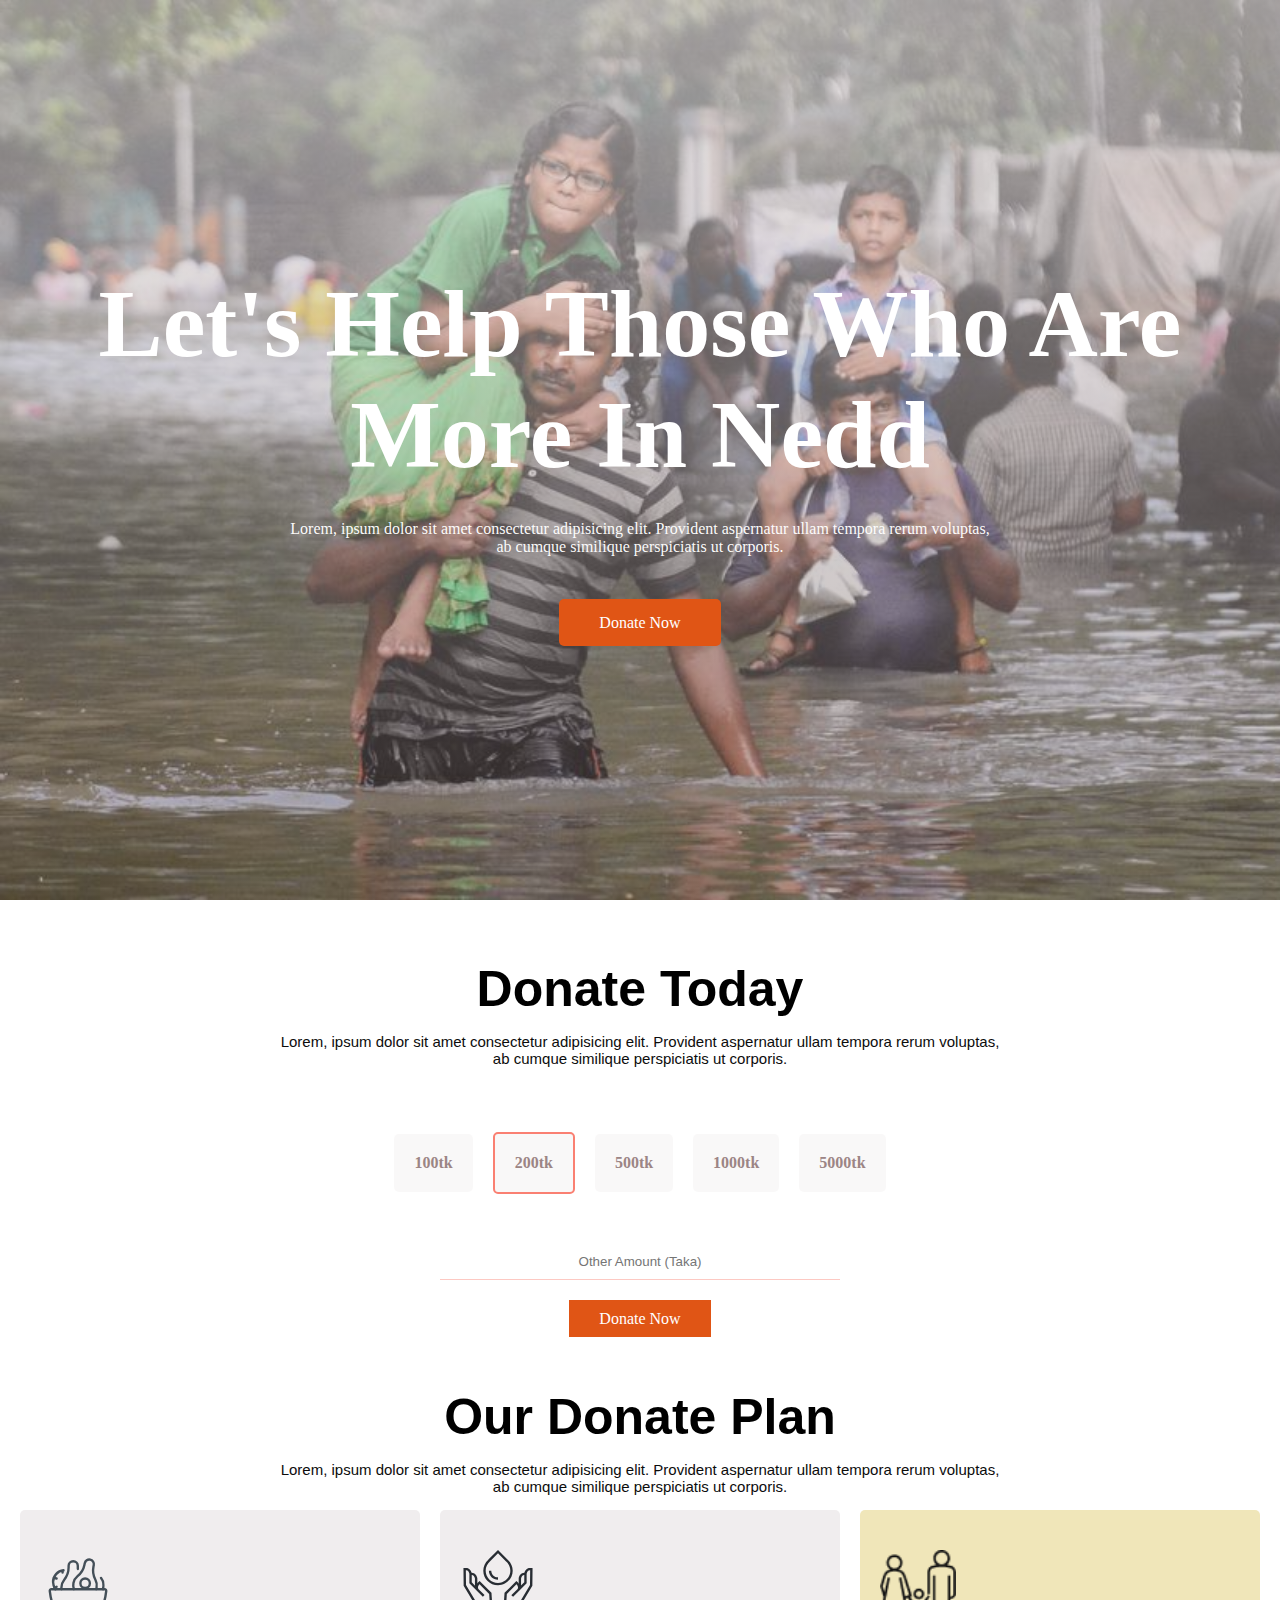
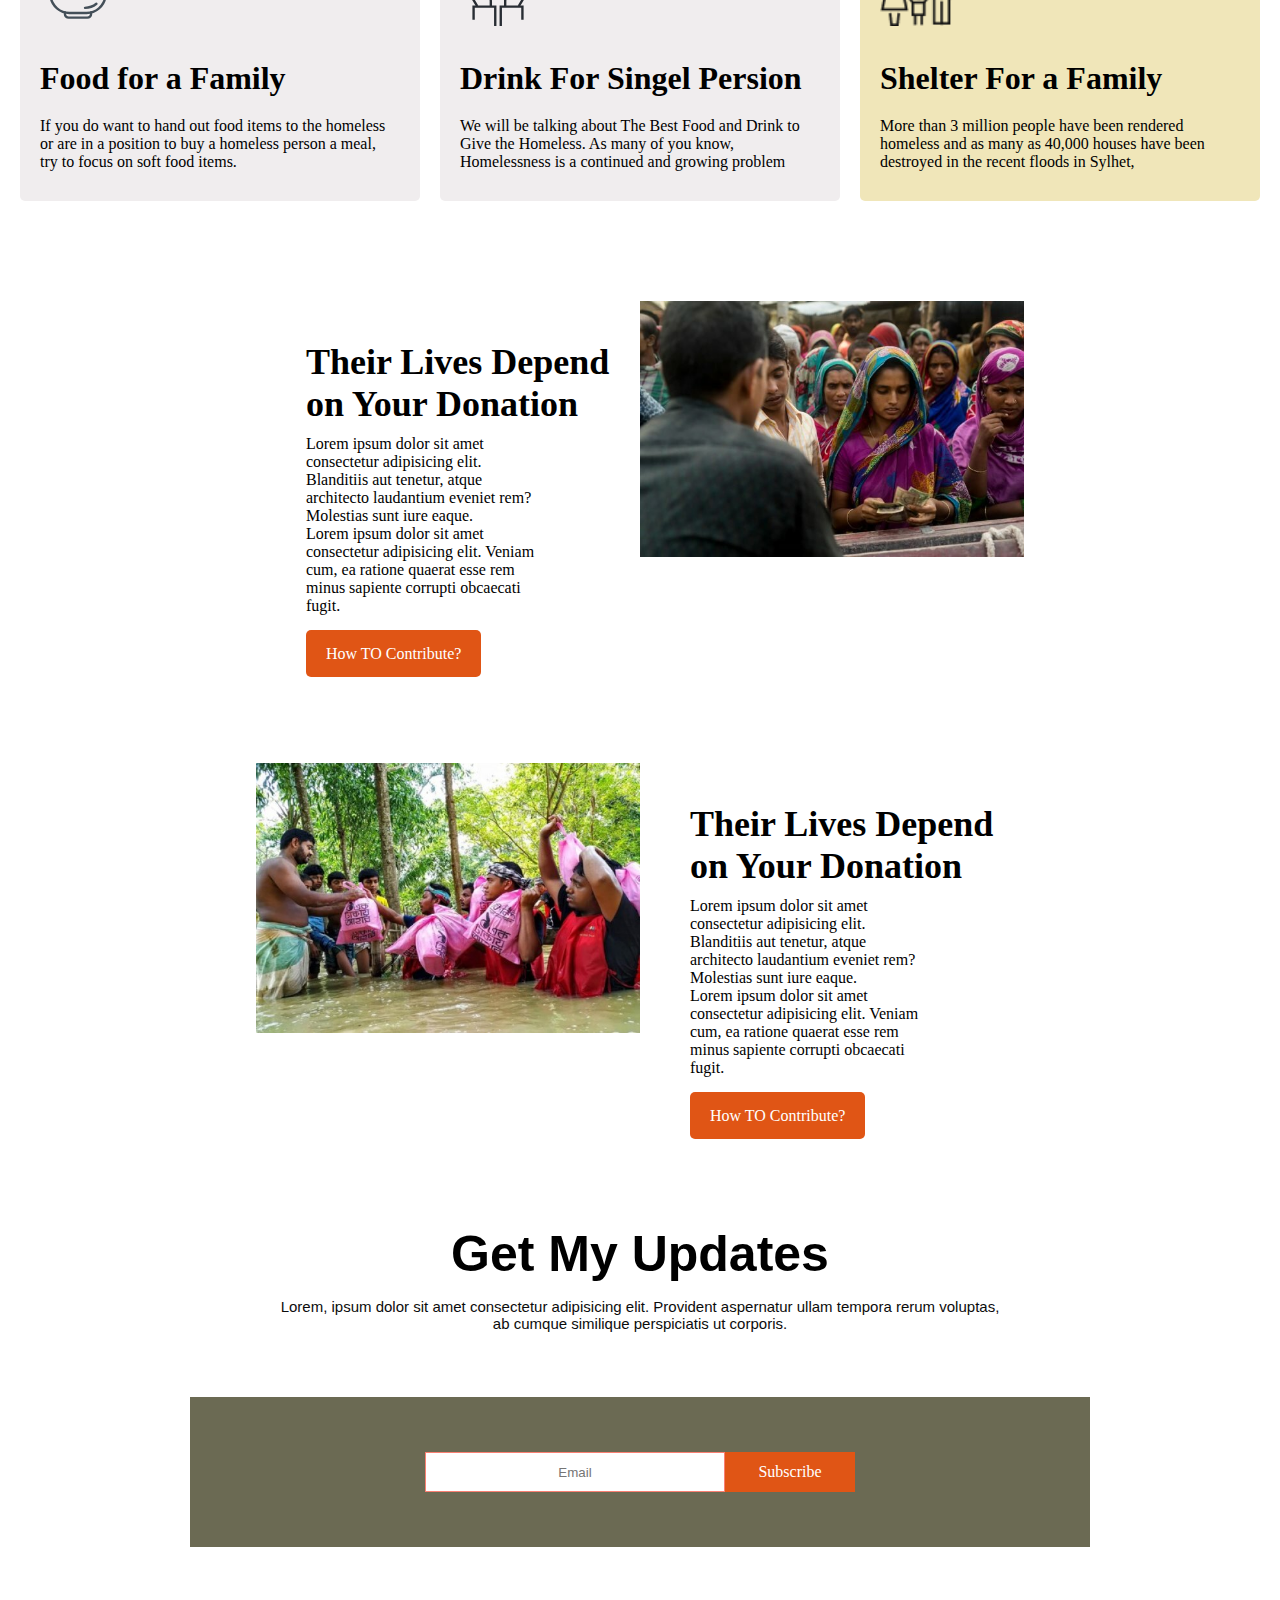
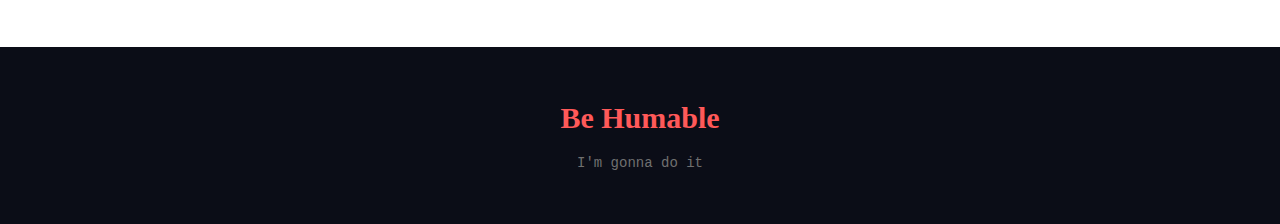
<file: index.html>
<!DOCTYPE html>
<html lang="en">
  <head>
    <meta charset="UTF-8" />
    <meta http-equiv="X-UA-Compatible" content="IE=edge" />
    <meta name="viewport" content="width=device-width, initial-scale=1.0" />
    <title>Document</title>
    <link rel="stylesheet" href="style.css" />
  </head>
  <body>
    <section class="header-full">
      <div class="text-aligne-center">
        <h1>
          Let's Help Those Who Are <br />
          More In Nedd
        </h1>
        <p>
          Lorem, ipsum dolor sit amet consectetur adipisicing elit. Provident
          aspernatur ullam tempora rerum voluptas, <br />
          ab cumque similique perspiciatis ut corporis.
        </p>
        <br />
        <a href="one-button">Donate Now</a>
      </div>
    </section>
    <!-- single section and donet section start  -->
    <!-- single section and donet section start  -->
    <!-- single section and donet section start  -->
    <!-- hksdasfl  -->
    <section class="donete-secton">
      <div class="donete-secton-container">
        <div class="donate-writing-h1">
          <h1>Donate Today</h1>
        </div>
        <div class="donate-writing-p">
          <p>
            Lorem, ipsum dolor sit amet consectetur adipisicing elit. Provident
            aspernatur ullam tempora rerum voluptas, <br />
            ab cumque similique perspiciatis ut corporis.
          </p>
        </div>
      </div>

      <div class="donnet-container">
        <div class="donate-amount-content">
          <div class="single-amount">
            <h4>100tk</h4>
          </div>
          <div class="single-amount single-amount-defolt">
            <h4>200tk</h4>
          </div>
          <div class="single-amount">
            <h4>500tk</h4>
          </div>
          <div class="single-amount">
            <h4>1000tk</h4>
          </div>
          <div class="single-amount">
            <h4>5000tk</h4>
          </div>
        </div>
      </div>
      <div class="single-element-input-box">
        <input
          class="single-elemetn-input-item"
          type="text"
          placeholder="Other Amount (Taka)"
        />
        <br />
        <a href="">Donate Now</a>
      </div>
    </section>

    <!-- singlae section and donete section end  -->
    <!-- singlae section and donete section end  -->

    <!-- donet plan section start  -->
    <!-- donet plan section start  -->
    <!-- donet plan section start  -->
    <section class="donet-plan">
      
        
      </div><div class="donete-secton-container">
        <div class="donate-writing-h1">
          <h1>Our Donate Plan</h1>

        </div>
        <div class="donate-writing-p">
          <p>
            Lorem, ipsum dolor sit amet consectetur adipisicing elit. Provident
            aspernatur ullam tempora rerum voluptas, <br />
            ab cumque similique perspiciatis ut corporis.
          </p>
        </div>
      </div>
      <!-- full container start  -->
      <!-- box one  -->
      <div class="donet-plan-container">
        <div class="donet-plan-box">
          <!-- icon  -->
          <img src="icons/icon8.svg" alt="" />
          <h1>Food for a Family</h1>
          <p>
            If you do want to hand out food items to the homeless or are in a
            position to buy a homeless person a meal, try to focus on soft food
            items.
          </p>
        </div>
        <!-- box    two  -->
        <div class="donet-plan-box" >
          <!-- icon  -->
          <img src="icons/icon13.svg" alt="" />
          <h1>Drink For Singel Persion</h1>
          <p>
            We will be talking about The Best Food and Drink to Give the
            Homeless. As many of you know, Homelessness is a continued and
            growing problem
          </p>
        </div>
        <!-- box three  -->
        <div class="donet-plan-box" id="donet-plan-box-active">
          <img src="images/shelter.png" alt="" />
          <h1>Shelter For a Family</h1>
          <p>
            More than 3 million people have been rendered homeless and as many
            as 40,000 houses have been destroyed in the recent floods in Sylhet,
          </p>
        </div>
      </div>
    </section>
    <!-- donet plan secton end  -->
    <!-- donet plan secton end  -->
    <!-- donet plan secton end  -->
    <!-- live depand section start  -->
    <!-- live depand section start  -->
    <!-- live depand section start  -->
    <!-- live depand section start  -->

    <section class="live-depend">
      <div class="live-depend-write">
        <h1>Their Lives Depend on Your Donation</h1>
        <p>
          Lorem ipsum dolor sit amet consectetur adipisicing elit. Blanditiis
          aut tenetur, atque architecto laudantium eveniet rem? Molestias sunt
          iure eaque.
          <br />
          Lorem ipsum dolor sit amet consectetur adipisicing elit. Veniam cum,
          ea ratione quaerat esse rem minus sapiente corrupti obcaecati fugit.
        </p>
        <a href="">How TO Contribute?</a>
      </div>

      <div class="live-depend-image">
        <img src="images/donation1.jpg" alt="" />
      </div>
    </section>

    <section class="live-depend">
      <div class="live-depend-image">
        <img src="images/donation11.jpg" alt="" />
      </div>
      <div class="live-depend-write">
        <h1>Their Lives Depend on Your Donation</h1>
        <p>
          Lorem ipsum dolor sit amet consectetur adipisicing elit. Blanditiis
          aut tenetur, atque architecto laudantium eveniet rem? Molestias sunt
          iure eaque.
          <br />
          Lorem ipsum dolor sit amet consectetur adipisicing elit. Veniam cum,
          ea ratione quaerat esse rem minus sapiente corrupti obcaecati fugit.
        </p>
        <a href="">How TO Contribute?</a>
      </div>
    </section>
    <!-- live depand section end  -->
    <!-- live depand section end  -->
    <!-- live depand section end  -->
    <!-- live depand section end  -->
    <!-- updaate section start  -->
    <!-- updaate section start  -->
    <!-- updaate section start  -->
    <div class="donete-secton-container">
      <div class="donate-writing-h1">
        <h1>Get My Updates</h1>
      </div>
      <div class="donate-writing-p">
        <p>
          Lorem, ipsum dolor sit amet consectetur adipisicing elit. Provident
          aspernatur ullam tempora rerum voluptas, <br />
          ab cumque similique perspiciatis ut corporis.
        </p>
      </div>
    </div>
    <div class="get-update-secton-full-box">
      <div class="get-update-content">
        <input type="text" placeholder="Email" class="update-input" />
        <a href="" class="input-button">Subscribe</a>
      </div>
    </div>
    <!-- update secton end  -->
    <!-- update secton end  -->
    <!-- update secton end  -->
    <!-- update secton end  -->

    <footer>
      <h1>Be Humable</h1>
      <p>I'm gonna do it</p>
    </footer>
  </body>
</html>
</file>
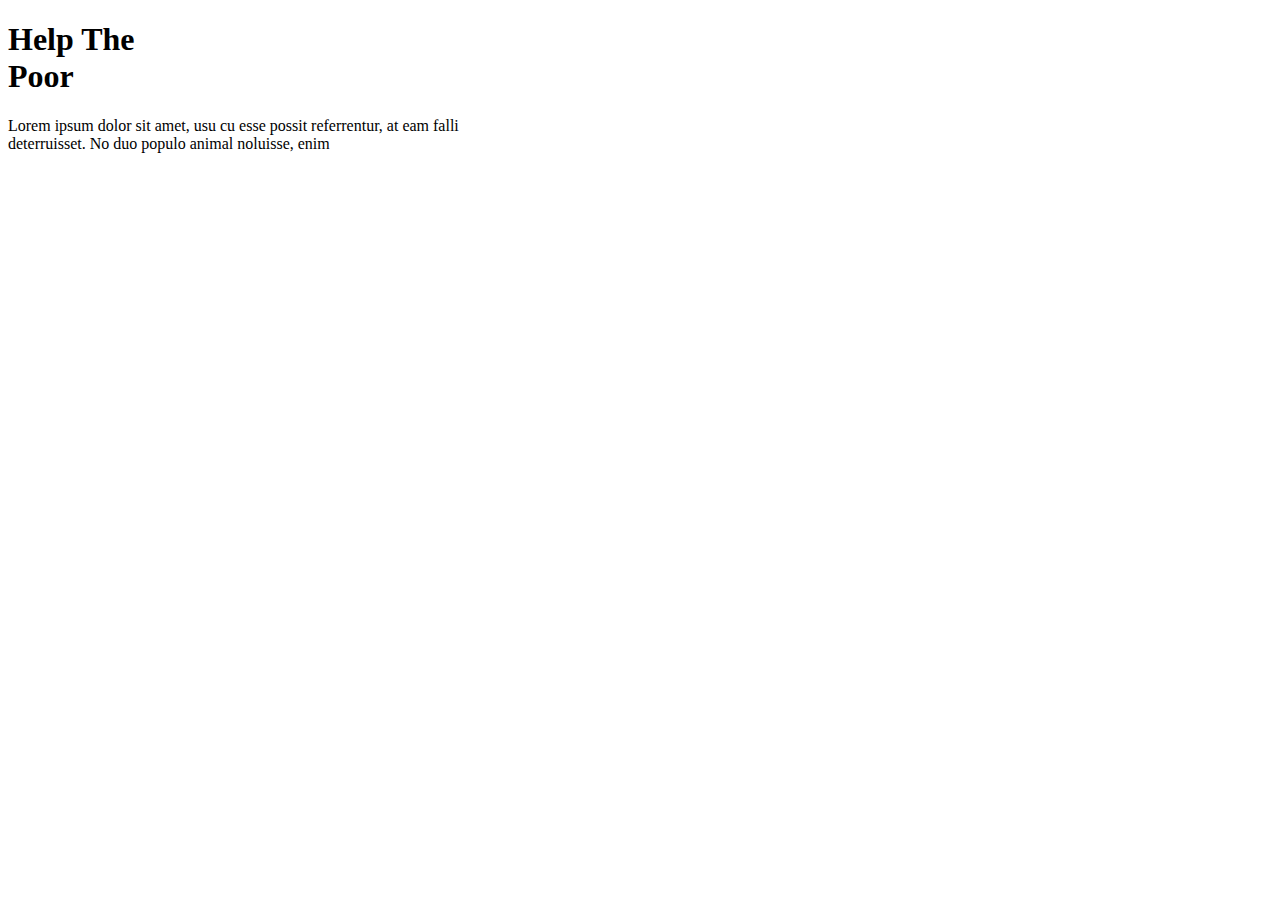
<file: assignment1.html>
<!DOCTYPE html>
<html lang="en">
<head>
    <meta charset="UTF-8">
    <meta http-equiv="X-UA-Compatible" content="IE=edge">
    <meta name="viewport" content="width=device-width, initial-scale=1.0">
    <title>Document</title>
</head>
<body>
    <section class="sos-banner">
    
     <div>
        <h1>Help The <br>Poor</h1>
        <p>
            Lorem ipsum dolor sit amet, usu cu esse possit referrentur, at eam falli <br> deterruisset. No duo
            populo
            animal
            noluisse, enim
        </p><br>

     </div>
    </section>
</body>
</html>
</file>
<file: style.css>
/* font family */

* {
  margin: 0;
  padding: 0;
  box-sizing: border-box;
  list-style: none;
  text-decoration: none;
}

.header-full {
  width: 100%;
  height: 100vh;
  background: linear-gradient(
      rgba(228, 221, 221, 0.651),
      rgba(90, 73, 73, 0.384)
    ),
    url(/images/donation4.jpg);
  background-repeat: no-repeat;
  background-size: cover;

  display: flex;
  justify-content: center;
  align-items: center;
}

.text-aligne-center {
  margin: 20px 0;
  text-align: center;
}
.text-aligne-center h1 {
  padding-bottom: 30px;
  color: #fff;
  font-size: 6rem;
}
.text-aligne-center p {
  color: rgba(255, 255, 255, 0.986);
  padding-bottom: 40px;
}
.text-aligne-center a {
  background: rgb(224, 85, 21);
  padding: 15px 40px;
  color: #fff;
  border-radius: 5px;
}

/* single section \ donet section start  */
/* single section \ donet section start  */

.donete-secton-container {
  text-align: center;
}
.donate-writing-h1 h1 {
  font-family: "Inter", sans-serif;
  color: #000;
  font-size: 50px;
  font-weight: 700px;
  margin-top: 60px;
}
.donate-writing-p p {
  font-family: "poppins", sans-serif;
  color: #0c0c0c;
  font-size: 15px;
  padding: 15px;
}

.donnet-container {
  display: flex;
  justify-content: center;
  align-items: center;
}
.donate-amount-content {
  display: flex;
  justify-content: center;
  align-items: center;
}
.single-amount {
  padding: 20px;
  background: rgba(243, 241, 242, 0.5);
  margin: 50px 10px;
  border-radius: 5px;
  font-weight: bold;
}
.single-amount-defolt {
  border: 2px solid salmon;
}
.single-amount h4 {
  color: rgb(156, 133, 133);
}

.single-element-input-box {
  text-align: center;
  margin-bottom: 50px;
}
.single-elemetn-input-item {
  border-top: none;
  border-left: none;
  border-right: none;
  border-bottom: 1px solid rgba(250, 128, 114, 0.425);
  width: 400px;
  padding: 10px 20px;
  outline: none;
  margin-bottom: 30px;
}
.single-element-input-box a {
  padding: 10px 30px;
  background: rgb(224, 85, 21);
  color: #fff;
}
::placeholder {
  text-align: center;
}

/* single seciton end  */
/* single seciton end  */
.donet-plan-container {
  display: flex;
  justify-content: center;
  align-items: center;
  margin-bottom: 100px;
}
/* plan box  */
.donet-plan-box {
  width: 400px;
  padding: 40px 0 30px 20px;
  background: rgb(240, 237, 238);
  margin: 0 10px;
  border-radius: 5px;
}
/* plan active box  */
#donet-plan-box-active {
  background-color: rgb(240, 230, 185);
}
.donet-plan-box img {
  width: 20%;
  padding-bottom: 30px;
}
.donet-plan-box h1 {
  padding-bottom: 20px;
  font-weight: 600;
}
.donet-plan-box p {
  padding-right: 30px;
}
/* get update secton start  */
.get-update-secton-full-box {
  display: flex;
  justify-content: center;
  align-items: center;
  margin-top: 50px;
  margin-bottom: 100px;
}
.get-update-content {
  width: 900px;
  height: 150px;
  display: flex;
  justify-content: center;
  align-items: center;
  background: rgb(107, 106, 83);
}
.update-input {
  width: 300px;
  height: 40px;
  padding: 0 20px;
  border: 1px solid salmon;
}
.input-button {
  width: 130px;
  padding: 11px 0;
  background: rgb(224, 85, 21);
  color: #fff;
  text-align: center;
}
/* get update section end  */

/* live defents secton start  */
/* live defents secton start  */
/* live defents secton start  */
.live-depend {
  display: flex;
  justify-content: center;
  margin-bottom: 100px;
  /* align-items: center; */
}
.live-depend-write {
  width: 30%;
  padding-left: 50px;
}
.live-depend-write h1 {
  font-size: 36px;
  padding-top: 40px;
  padding-bottom: 10px;
}
.live-depend-write p {
  padding-right: 100px;
  margin-bottom: 30px;
}
.live-depend-write a {
  background: rgb(224, 85, 21);
  padding: 15px 20px;
  color: #fff;
  border-radius: 5px;
}
.live-depend-image {
  width: 30%;
}
.live-depend-image img {
  width: 100%;
}
/* live defants secton end  */
/* live defants secton end  */
/* live defants secton end  */
footer {
  height: 177px;
  background-color: #0b0d17;
  display: flex;
  flex-direction: column;
  justify-content: center;
  align-items: center;
}
footer h1 {
  font-family: "Lobster", cursive;
  color: #ff5959;
  font-size: 30px;
}
footer p {
  font-family: monospace;
  color: #707070;
  font-size: 14px;
  margin-top: 20px;
}
</file>
